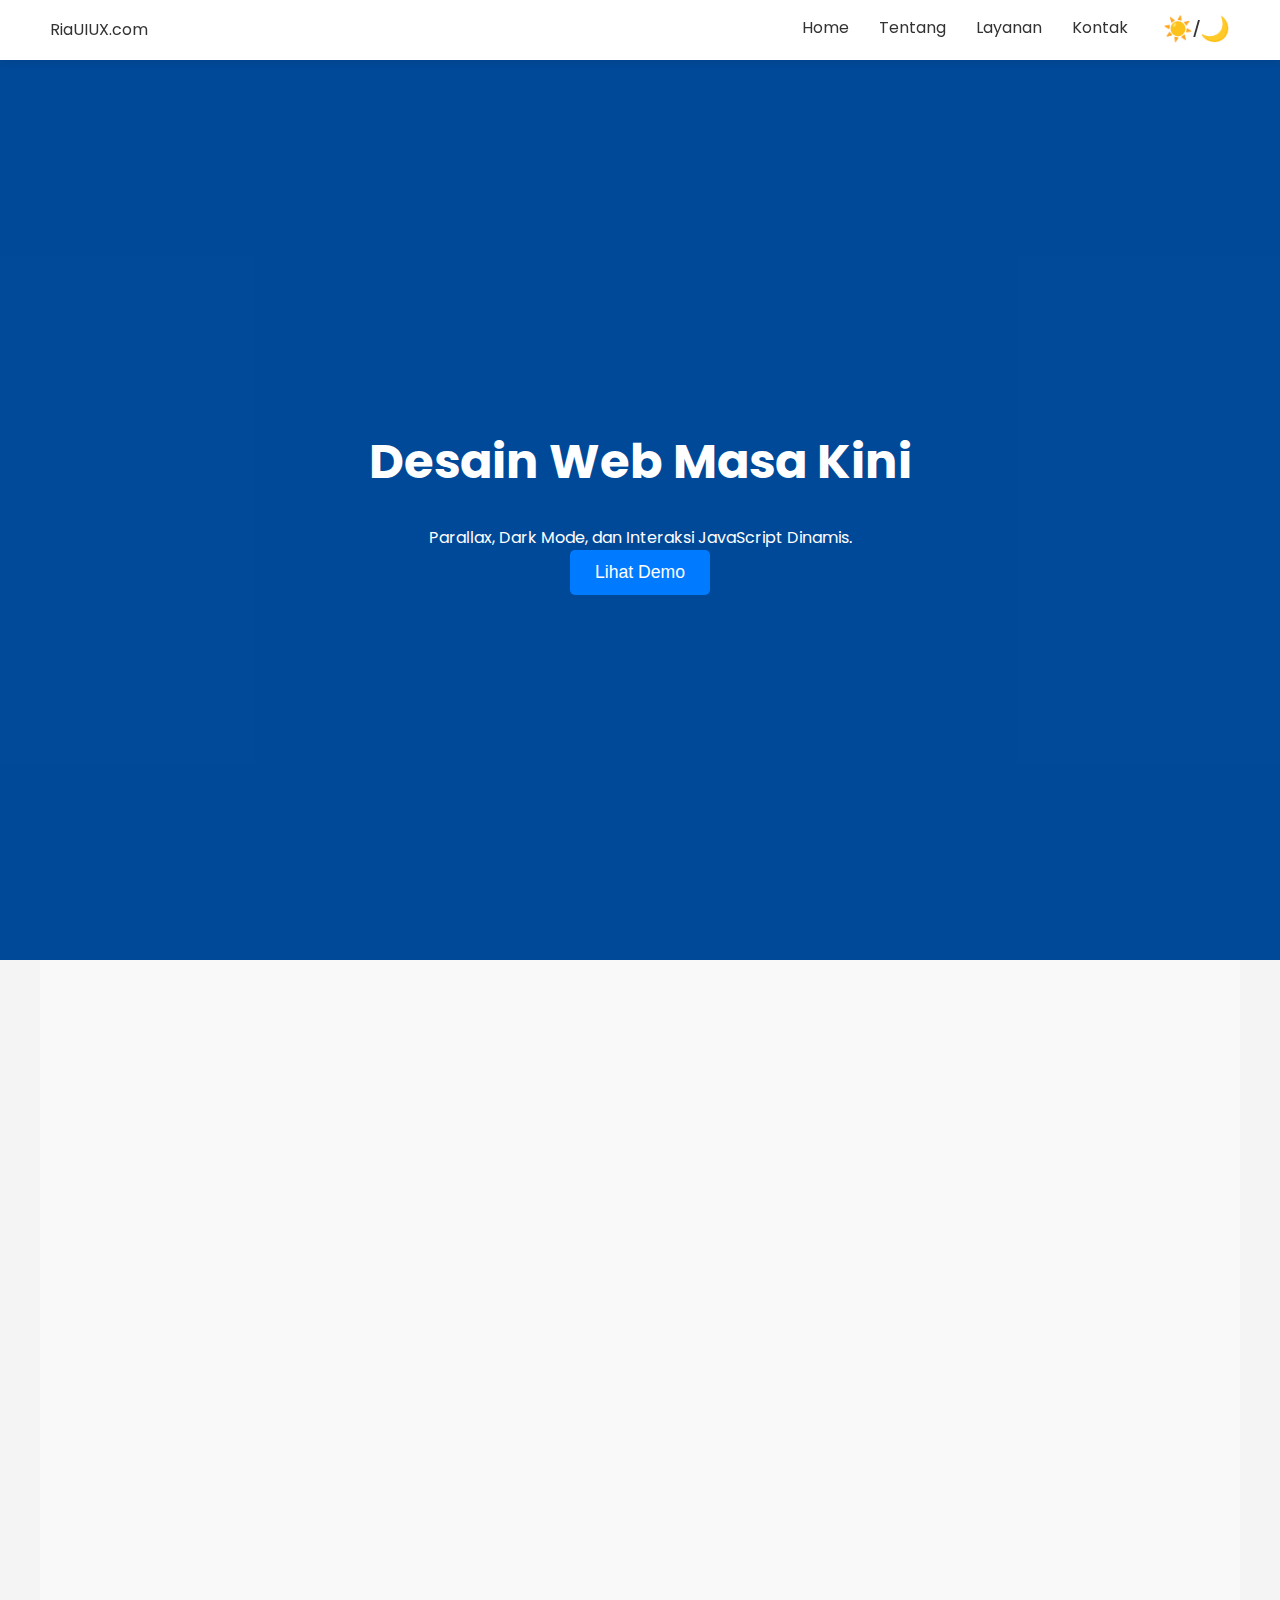
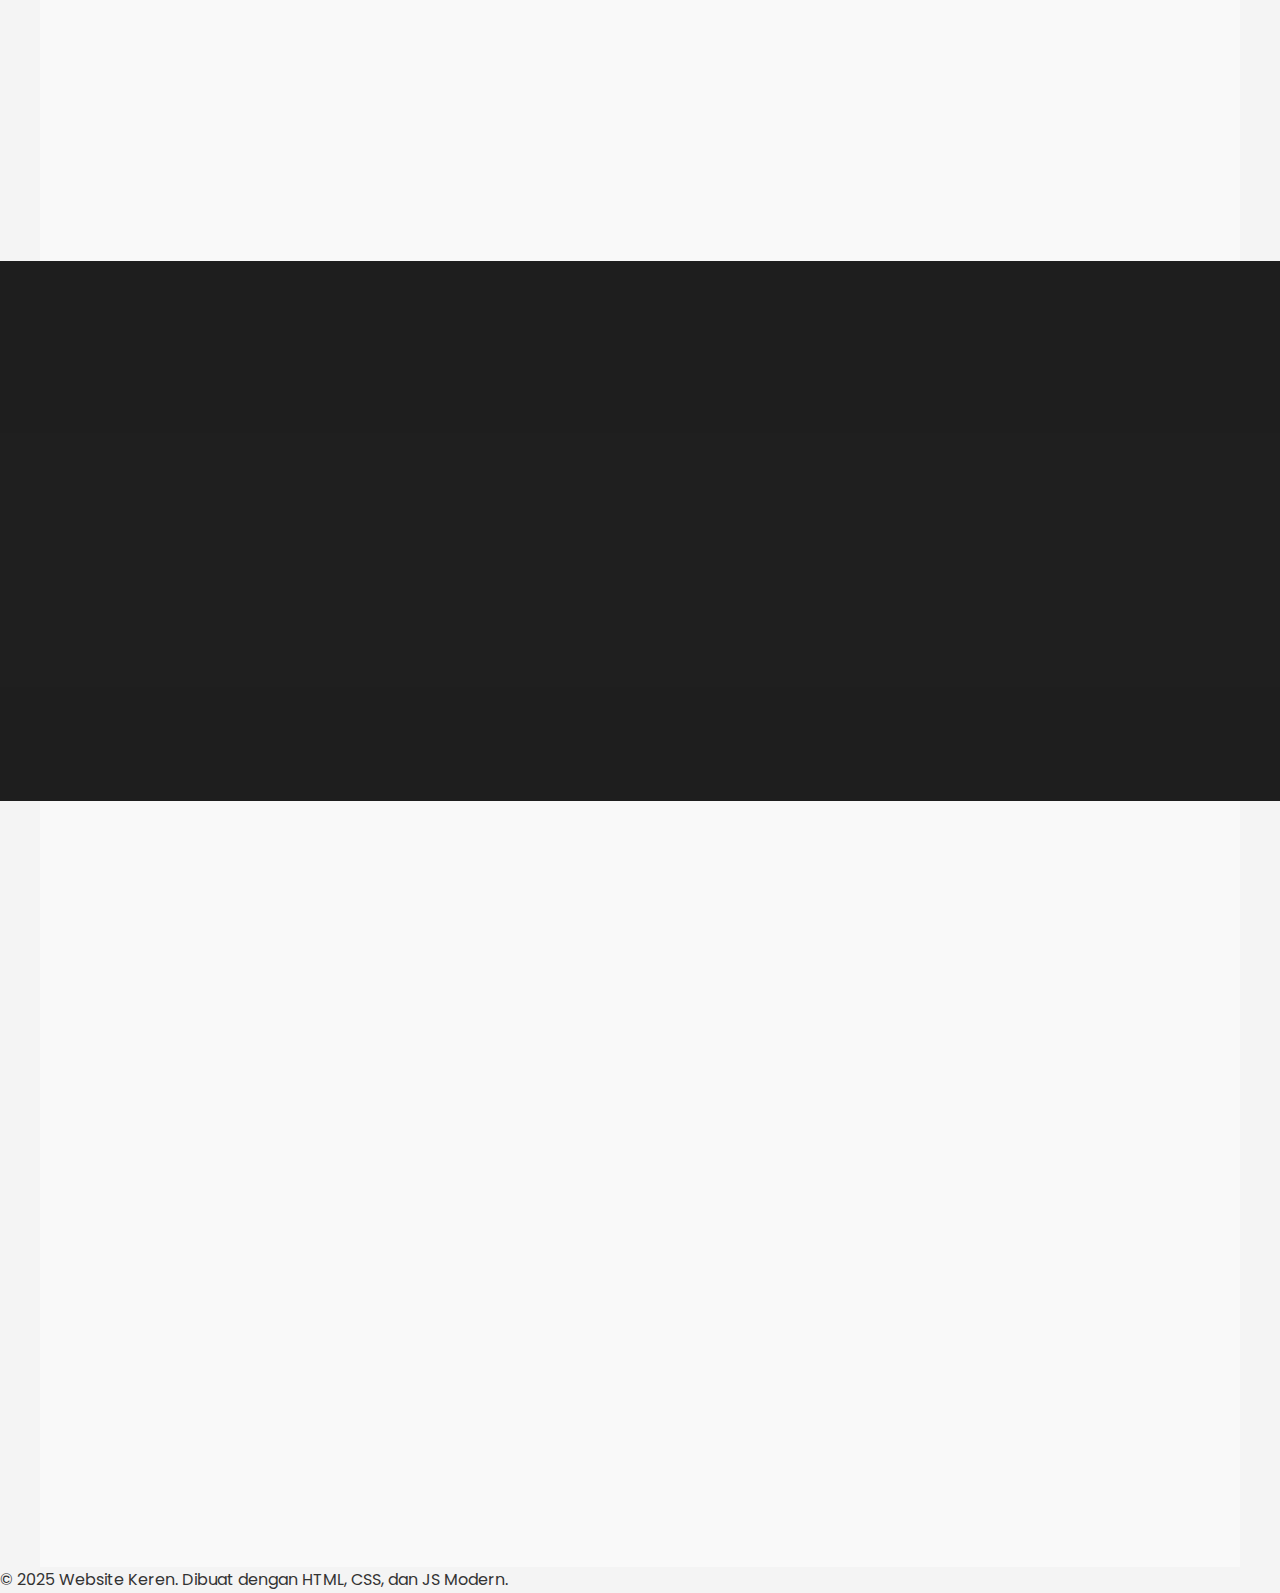
<file: index.html>
<!DOCTYPE html>
<html lang="id" data-theme="light">
<head>
    <meta charset="UTF-8">
    <meta name="viewport" content="width=device-width, initial-scale=1.0">
    <title>Layanan RiaUIUX</title>
    
    <link rel="stylesheet" href="styles.css"> 
    <link href="https://fonts.googleapis.com/css2?family=Poppins:wght@300;600;800&display=swap" rel="stylesheet">
</head>
<body>

    <header class="main-header">
        <div class="logo">RiaUIUX.com</div>
        <nav class="main-nav">
            <ul>
                <li><a href="#home" class="nav-link">Home</a></li>
                <li><a href="#about" class="nav-link">Tentang</a></li>
                <li><a href="#services" class="nav-link">Layanan</a></li>
                <li><a href="#contact" class="nav-link">Kontak</a></li>
                <li>
                    <button id="dark-mode-toggle" class="mode-toggle">
                        ☀️/🌙
                    </button>
                </li>
            </ul>
        </nav>
    </header>

    <main>
        <section id="home" class="hero-section parallax-bg" style="background-color: var(--primary-color);">
            <div class="hero-content reveal fade-bottom">
                <h1>Desain Web Masa Kini</h1>
                <p>Parallax, Dark Mode, dan Interaksi JavaScript Dinamis.</p>
                <button id="cta-button" class="cta-button">Lihat Demo</button>
            </div>
        </section>

        <section id="about" class="content-section">
            <h2 class="reveal fade-bottom">Tentang Kami</h2>
            <div class="glass-card reveal fade-bottom">
                <h3>Visi dan Misi</h3>
                <p>Kami menciptakan pengalaman digital yang mulus dan indah. Kami hadir untuk menciptakan solusi web yang tidak hanya fungsional tetapi juga memukau secara visual, menggunakan teknologi terkini.</p>
            </div>
        </section>
        
        <section id="services" class="content-section">
            <h2 class="reveal fade-bottom">Layanan Unggulan Kami</h2>
            
            <div class="card-grid">
                <div class="service-card reveal fade-bottom delay-1">
                    <i class="icon-design">🎨</i>
                    <h3>Desain Responsif</h3>
                    <p>Memastikan tampilan memukau di semua perangkat, dari desktop hingga mobile.</p>
                </div>
                
                <div class="service-card reveal fade-bottom delay-2">
                    <i class="icon-dev">💻</i>
                    <h3>Pengembangan Cepat</h3>
                    <p>Menggunakan framework modern untuk performa tinggi dan keamanan terjamin.</p>
                </div>
                
                <div class="service-card reveal fade-bottom delay-3">
                    <i class="icon-seo">📈</i>
                    <h3>Optimasi SEO</h3>
                    <p>Membantu website Anda ditemukan dengan mudah oleh mesin pencari.</p>
                }
            </div>
        </section>
        
        <section class="parallax-bg-secondary" style="background-color:#333333;">
            <div class="parallax-content reveal fade-bottom">
                <h3>Visual yang Menakjubkan</h3>
                <p>Detail membuat perbedaan besar dalam proyek Anda.</p>
            </div>
        </section>

        <section id="contact" class="content-section contact-section">
            <h2 class="reveal fade-bottom">Hubungi Kami</h2>
            <p class="reveal fade-bottom">Kami siap membantu mewujudkan proyek impian Anda.</p>

            <form class="contact-form reveal fade-bottom" name="contact" method="POST" data-netlify="true">
                <div class="form-group">
                    <label for="nama">Nama Lengkap</label>
                    <input type="text" id="nama" name="nama" required>
                </div>
                <div class="form-group">
                    <label for="email">Email</label>
                    <input type="email" id="email" name="email" required>
                </div>
                <div class="form-group">
                    <label for="pesan">Pesan Anda</label>
                    <textarea id="pesan" name="pesan" rows="5" required></textarea>
                </div>
                <button type="submit" class="cta-button">Kirim Pesan</button>
            </form>
        </section>

    </main>

    <footer>
        <p>&copy; 2025 Website Keren. Dibuat dengan HTML, CSS, dan JS Modern.</p>
    </footer>

    <script src="script.js"></script>
</body>
</html>
</file>
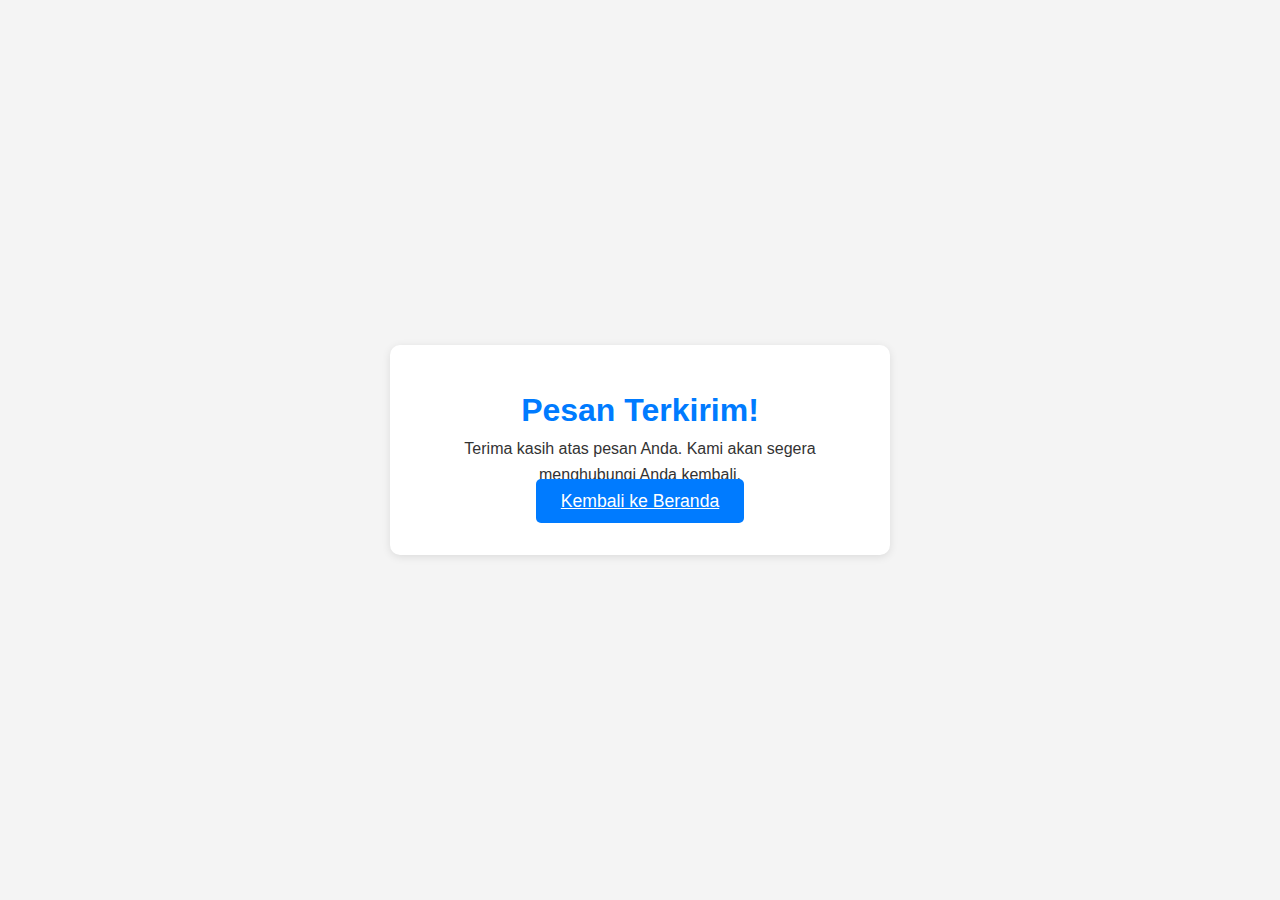
<file: success.html>
<!DOCTYPE html>
<html lang="id">
<head>
    <meta charset="UTF-8">
    <meta name="viewport" content="width=device-width, initial-scale=1.0">
    <title>Terima Kasih!</title>
    <link rel="stylesheet" href="styles.css"> 
    <style>
        body {
            display: flex;
            justify-content: center;
            align-items: center;
            min-height: 100vh;
            text-align: center;
            flex-direction: column;
            padding: 20px;
            background-color: var(--bg-color); /* Menggunakan CSS Variable */
            color: var(--text-color);
        }
        .success-box {
            background-color: var(--card-bg);
            padding: 40px;
            border-radius: 10px;
            box-shadow: var(--shadow);
            max-width: 500px;
        }
        .back-button {
             margin-top: 20px;
        }
    </style>
</head>
<body>
    <div class="success-box">
        <h1 style="color: var(--primary-color);">Pesan Terkirim!</h1>
        <p>Terima kasih atas pesan Anda. Kami akan segera menghubungi Anda kembali.</p>
        <a href="index.html" class="cta-button back-button">Kembali ke Beranda</a>
    </div>
</body>
</html>
</file>
<file: styles.css>
/* RESET DAN FONT */
* {
    margin: 0;
    padding: 0;
    box-sizing: border-box;
}

body {
    font-family: 'Poppins', sans-serif;
    line-height: 1.6;
    transition: background-color 0.5s, color 0.5s;
}

/* ---------------------------------------------------- */
/* A. VARIAN WARNA (CSS Variables) untuk Dark Mode */
/* ---------------------------------------------------- */

/* Default (Light Mode) */
:root {
    --primary-color: #007bff;
    --text-color: #333;
    --bg-color: #f4f4f4;
    --card-bg: #ffffff;
    --header-bg: #ffffff;
    --shadow: 0 2px 8px rgba(0, 0, 0, 0.1);
    --bg-light: #f9f9f9;
}

/* Dark Mode Configuration */
html[data-theme='dark'] {
    --primary-color: #4CAF50; 
    --text-color: #e0e0e0;
    --bg-color: #121212; 
    --card-bg: #1e1e1e;
    --header-bg: #1e1e1e;
    --shadow: 0 4px 10px rgba(0, 0, 0, 0.5);
    --bg-light: #2c2c2c;
}

/* Menerapkan Variabel ke Elemen Dasar */
body {
    background-color: var(--bg-color);
    color: var(--text-color);
}
.content-section {
    background-color: var(--bg-light); /* Digunakan di beberapa section */
}

/* ---------------------------------------------------- */
/* B. HEADER DAN NAVIGASI */
/* ---------------------------------------------------- */

.main-header {
    display: flex;
    justify-content: space-between;
    align-items: center;
    padding: 15px 50px;
    background-color: var(--header-bg);
    box-shadow: var(--shadow);
    position: sticky;
    top: 0;
    z-index: 1000;
}
.main-nav ul {
    list-style: none;
    display: flex;
}
.nav-link {
    text-decoration: none;
    color: var(--text-color);
    padding: 10px 15px;
    transition: color 0.3s ease;
}
.nav-link:hover {
    color: var(--primary-color);
}
.mode-toggle {
    background: none;
    border: none;
    font-size: 1.5em;
    cursor: pointer;
    color: var(--text-color);
    margin-left: 20px;
    transition: color 0.3s;
}
.cta-button {
    background-color: var(--primary-color);
    color: white;
    border: none;
    padding: 12px 25px;
    border-radius: 5px;
    cursor: pointer;
    font-size: 1.1em;
    transition: transform 0.3s ease, opacity 0.3s ease;
}
.cta-button:hover {
    opacity: 0.9;
    transform: scale(1.05);
}

/* ---------------------------------------------------- */
/* C. PARALLAX SCROLLING */
/* ---------------------------------------------------- */

.parallax-bg, .parallax-bg-secondary {
    background-attachment: fixed; /* Kunci Latar Belakang */
    background-position: center;
    background-repeat: no-repeat;
    background-size: cover;
    position: relative;
    display: flex;
    justify-content: center;
    align-items: center;
    text-align: center;
    color: white;
}
.parallax-bg { height: 100vh; }
.parallax-bg-secondary { height: 60vh; }

.parallax-bg::after, .parallax-bg-secondary::after {
    content: '';
    position: absolute;
    top: 0; left: 0; right: 0; bottom: 0;
    background: rgba(0, 0, 0, 0.4); /* Overlay gelap */
    z-index: 1;
}

.hero-content, .parallax-content {
    position: relative;
    z-index: 2; 
    padding: 20px;
}
.hero-content h1 { font-size: 3em; margin-bottom: 0.5em; }

/* ---------------------------------------------------- */
/* D. GLASSMORPHISM */
/* ---------------------------------------------------- */

.glass-card {
    background-color: rgba(255, 255, 255, 0.15); 
    backdrop-filter: blur(10px); 
    -webkit-backdrop-filter: blur(10px);
    border-radius: 15px;
    border: 1px solid rgba(255, 255, 255, 0.3); 
    padding: 30px;
    box-shadow: 0 8px 32px 0 rgba(0, 0, 0, 0.1);
    margin: 20px auto;
    max-width: 800px;
    color: white;
    text-align: left;
}
html[data-theme='dark'] .glass-card {
    background-color: rgba(30, 30, 30, 0.4);
    border: 1px solid rgba(255, 255, 255, 0.1);
}

/* ---------------------------------------------------- */
/* E. GRID KARTU LAYANAN */
/* ---------------------------------------------------- */

.content-section {
    padding: 80px 50px;
    text-align: center;
    max-width: 1200px;
    margin: 0 auto;
}
.card-grid {
    display: grid;
    grid-template-columns: repeat(auto-fit, minmax(280px, 1fr));
    gap: 30px;
    margin-top: 40px;
}
.service-card {
    background-color: var(--card-bg);
    padding: 30px;
    border-radius: 10px;
    box-shadow: var(--shadow);
    transition: transform 0.3s ease, box-shadow 0.3s ease;
    text-align: left;
}
.service-card:hover {
    transform: translateY(-5px);
    box-shadow: 0 10px 20px rgba(0, 0, 0, 0.2);
}
.service-card h3 {
    margin-top: 15px;
    margin-bottom: 10px;
    color: var(--primary-color);
}
.service-card i {
    font-size: 2.5em; 
    color: var(--primary-color);
    display: block;
}

/* ---------------------------------------------------- */
/* F. FORMULIR KONTAK */
/* ---------------------------------------------------- */

.contact-form {
    max-width: 600px;
    margin: 40px auto;
    padding: 30px;
    background-color: var(--card-bg);
    border-radius: 10px;
    box-shadow: var(--shadow);
}
.form-group {
    margin-bottom: 20px;
    text-align: left;
}
.form-group label {
    display: block;
    margin-bottom: 8px;
    font-weight: 600;
}
.form-group input,
.form-group textarea {
    width: 100%;
    padding: 12px;
    border: 1px solid #ccc;
    border-radius: 5px;
    font-size: 1em;
    background-color: var(--bg-light);
    color: var(--text-color);
    transition: border-color 0.3s;
}
.form-group input:focus,
.form-group textarea:focus {
    border-color: var(--primary-color);
    outline: none;
}

/* ---------------------------------------------------- */
/* G. ANIMASI REVEAL ON SCROLL */
/* ---------------------------------------------------- */

.reveal {
    opacity: 0;
    transition: opacity 1s ease, transform 1s ease;
}
.reveal.active {
    opacity: 1;
    transform: translateY(0);
}
.fade-bottom {
    transform: translateY(50px);
}
/* Tambahkan delay pada elemen grid agar muncul bergantian */
.delay-1 { transition-delay: 0.1s; }
.delay-2 { transition-delay: 0.2s; }
.delay-3 { transition-delay: 0.3s; }


/* ---------------------------------------------------- */
/* H. MEDIA QUERY (Responsif) */
/* ---------------------------------------------------- */

@media (max-width: 768px) {
    .main-header {
        flex-direction: column;
        padding: 15px 20px;
    }
    .main-nav ul {
        flex-wrap: wrap; /* Navigasi bisa ke bawah */
        justify-content: center;
        padding-top: 10px;
    }
    .content-section {
        padding: 40px 20px;
    }
    .hero-content h1 {
        font-size: 2.2em;
    }
}
</file>
